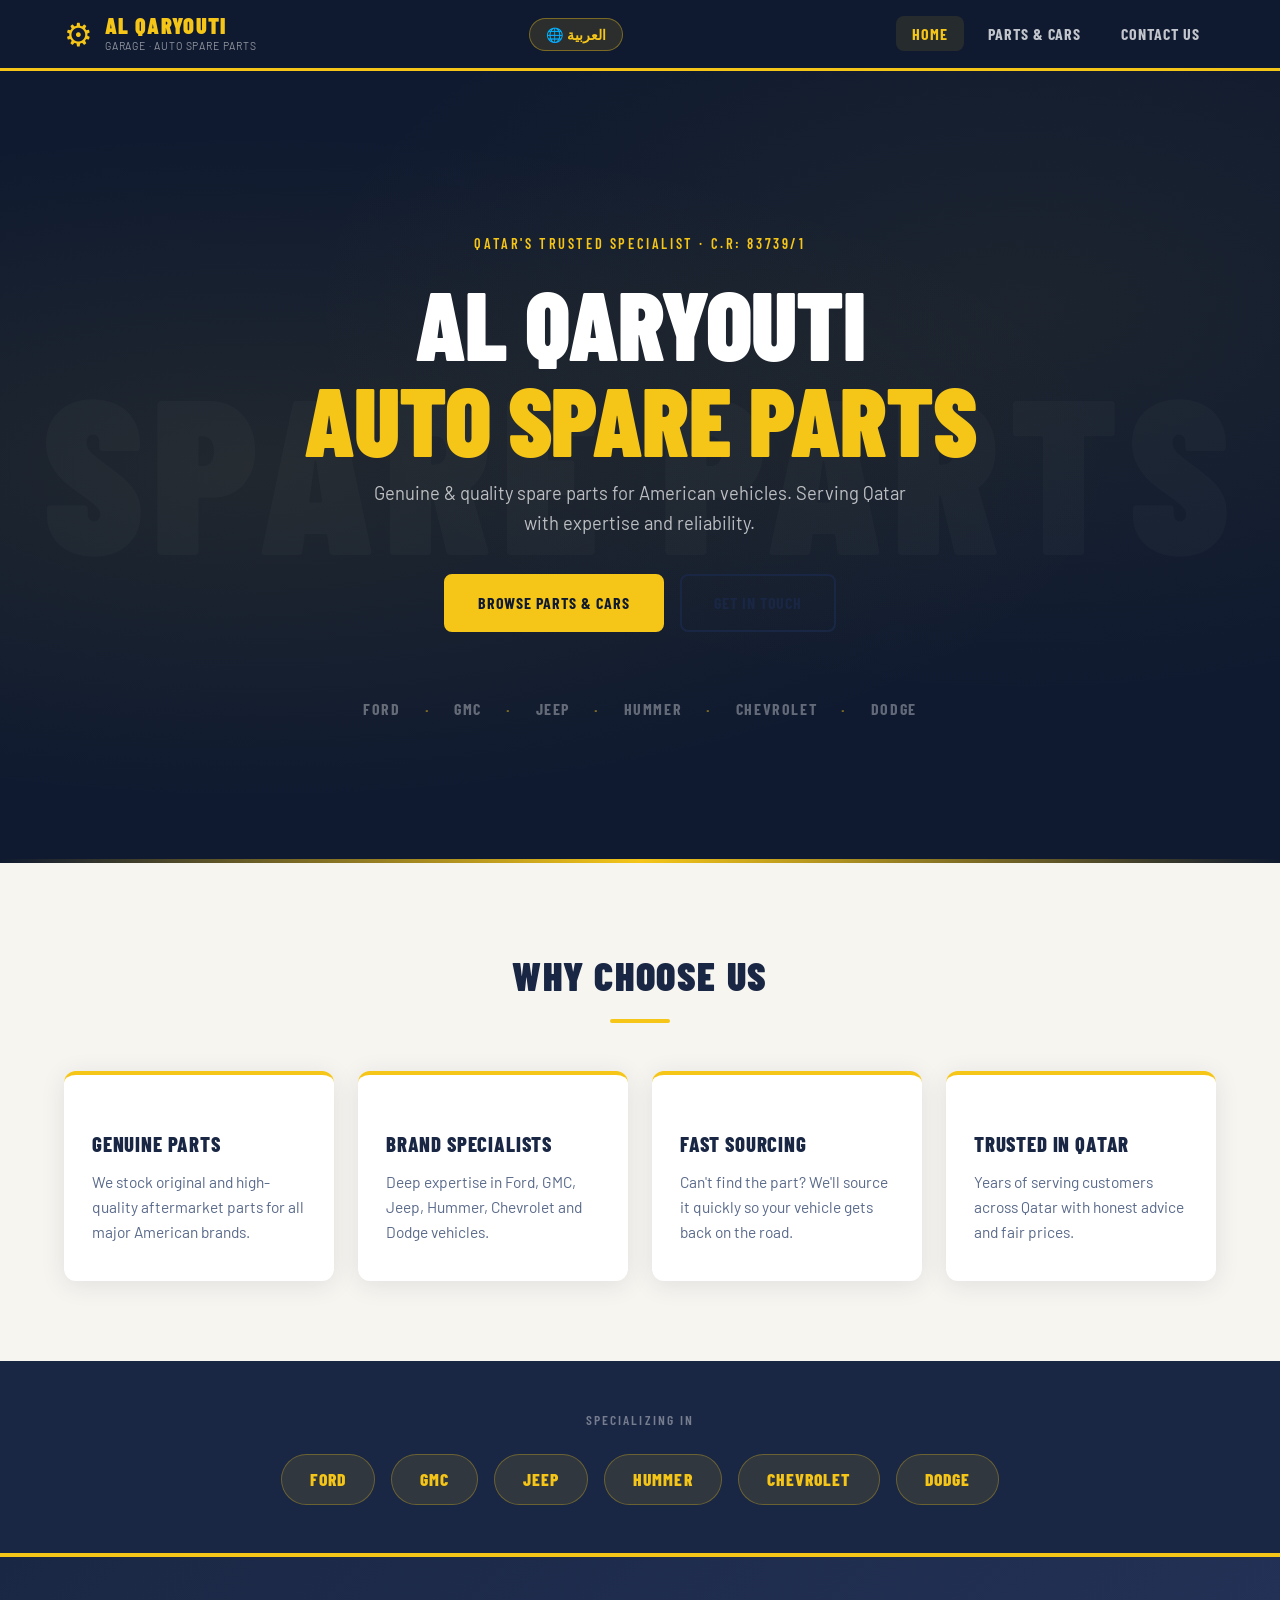
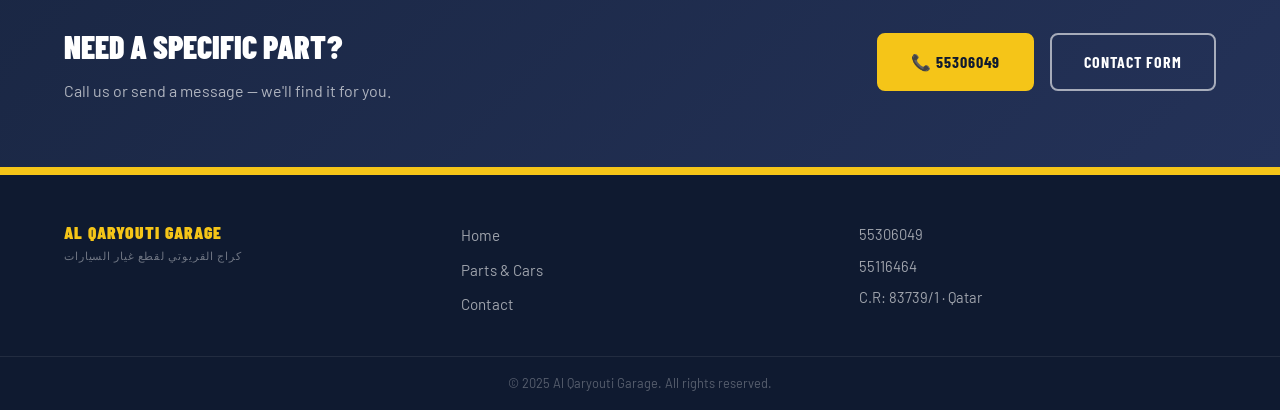
<file: index.html>
<!DOCTYPE html>
<html lang="en" dir="ltr">
<head>
  <meta charset="UTF-8"/>
  <meta name="viewport" content="width=device-width, initial-scale=1.0"/>
  <title>Al Qaryouti Garage – Auto Spare Parts</title>
  <link rel="preconnect" href="https://fonts.googleapis.com"/>
  <link href="https://fonts.googleapis.com/css2?family=Barlow+Condensed:wght@400;600;700;800;900&family=Barlow:wght@400;500;600&family=Tajawal:wght@400;500;700;800;900&display=swap" rel="stylesheet"/>
  <link rel="stylesheet" href="style.css"/>
</head>
<body>

<nav class="nav">
  <div class="nav-inner">
    <a href="index.html" class="logo">
      <span class="logo-icon">⚙</span>
      <div>
        <div class="logo-name">AL QARYOUTI</div>
        <div class="logo-sub" data-en="GARAGE · Auto Spare Parts" data-ar="كراج · قطع غيار السيارات">GARAGE · Auto Spare Parts</div>
      </div>
    </a>
    <div class="nav-right">
      <button class="lang-toggle" id="langToggle">
        <span id="langLabel">🌐 العربية</span>
      </button>
      <button class="burger" id="burger">&#9776;</button>
    </div>
    <ul class="nav-links" id="nav-links">
      <li><a href="index.html" class="active" data-en="Home" data-ar="الرئيسية">Home</a></li>
      <li><a href="parts.html" data-en="Parts & Cars" data-ar="القطع والسيارات">Parts & Cars</a></li>
      <li><a href="contact.html" data-en="Contact Us" data-ar="اتصل بنا">Contact Us</a></li>
    </ul>
  </div>
</nav>

<section class="hero">
  <div class="hero-bg-text" data-en="SPARE PARTS" data-ar="قطع الغيار">SPARE PARTS</div>
  <div class="hero-content">
    <p class="hero-eyebrow" data-en="Qatar's Trusted Specialist · C.R: 83739/1" data-ar="المتخصص الموثوق في قطر · س.ت: 83739/1">Qatar's Trusted Specialist · C.R: 83739/1</p>
    <h1 class="hero-title">
      <span data-en="Al Qaryouti" data-ar="كراج القريوتي">Al Qaryouti</span><br/>
      <span class="accent" data-en="Auto Spare Parts" data-ar="لقطع غيار السيارات">Auto Spare Parts</span>
    </h1>
    <p class="hero-desc" data-en="Genuine & quality spare parts for American vehicles. Serving Qatar with expertise and reliability." data-ar="قطع غيار أصلية وعالية الجودة للسيارات الأمريكية. نخدم قطر بخبرة واحترافية منذ سنوات.">Genuine & quality spare parts for American vehicles. Serving Qatar with expertise and reliability.</p>
    <div class="hero-cta">
      <a href="parts.html" class="btn btn-primary" data-en="Browse Parts & Cars" data-ar="تصفح القطع والسيارات">Browse Parts & Cars</a>
      <a href="contact.html" class="btn btn-outline" data-en="Get in Touch" data-ar="تواصل معنا">Get in Touch</a>
    </div>
  </div>
  <div class="hero-brands">
    <span>Ford</span><span class="sep">·</span><span>GMC</span><span class="sep">·</span>
    <span>Jeep</span><span class="sep">·</span><span>Hummer</span><span class="sep">·</span>
    <span>Chevrolet</span><span class="sep">·</span><span>Dodge</span>
  </div>
</section>

<section class="section why">
  <div class="container">
    <h2 class="section-title" data-en="Why Choose Us" data-ar="لماذا تختارنا">Why Choose Us</h2>
    <div class="cards-grid">
      <div class="card">
        <div class="card-icon"></div>
        <h3 data-en="Genuine Parts" data-ar="قطع أصلية">Genuine Parts</h3>
        <p data-en="We stock original and high-quality aftermarket parts for all major American brands." data-ar="نوفر قطعاً أصلية وبديلة عالية الجودة لجميع العلامات الأمريكية الكبرى.">We stock original and high-quality aftermarket parts for all major American brands.</p>
      </div>
      <div class="card">
        <div class="card-icon"></div>
        <h3 data-en="Brand Specialists" data-ar="متخصصون بالعلامات التجارية">Brand Specialists</h3>
        <p data-en="Deep expertise in Ford, GMC, Jeep, Hummer, Chevrolet and Dodge vehicles." data-ar="خبرة عميقة في سيارات فورد وGMC وجيب وهامر وشيفروليه ودودج.">Deep expertise in Ford, GMC, Jeep, Hummer, Chevrolet and Dodge vehicles.</p>
      </div>
      <div class="card">
        <div class="card-icon"></div>
        <h3 data-en="Fast Sourcing" data-ar="توفير سريع للقطع">Fast Sourcing</h3>
        <p data-en="Can't find the part? We'll source it quickly so your vehicle gets back on the road." data-ar="لا تجد القطعة؟ سنوفرها لك بسرعة لتعود سيارتك إلى الطريق.">Can't find the part? We'll source it quickly so your vehicle gets back on the road.</p>
      </div>
      <div class="card">
        <div class="card-icon"></div>
        <h3 data-en="Trusted in Qatar" data-ar="موثوق في قطر">Trusted in Qatar</h3>
        <p data-en="Years of serving customers across Qatar with honest advice and fair prices." data-ar="سنوات من خدمة عملاء قطر بنصائح صادقة وأسعار عادلة.">Years of serving customers across Qatar with honest advice and fair prices.</p>
      </div>
    </div>
  </div>
</section>

<section class="brands-section">
  <div class="container">
    <p class="brands-label" data-en="Specializing In" data-ar="متخصصون في">Specializing In</p>
    <div class="brands-row">
      <div class="brand-badge">Ford</div>
      <div class="brand-badge">GMC</div>
      <div class="brand-badge">Jeep</div>
      <div class="brand-badge">Hummer</div>
      <div class="brand-badge">Chevrolet</div>
      <div class="brand-badge">Dodge</div>
    </div>
  </div>
</section>

<section class="cta-banner">
  <div class="container cta-inner">
    <div>
      <h2 data-en="Need a specific part?" data-ar="تحتاج قطعة معينة؟">Need a specific part?</h2>
      <p data-en="Call us or send a message — we'll find it for you." data-ar="اتصل بنا أو أرسل رسالة — سنجدها لك.">Call us or send a message — we'll find it for you.</p>
    </div>
    <div class="cta-actions">
      <a href="tel:55306049" class="btn btn-primary">📞 55306049</a>
      <a href="contact.html" class="btn btn-outline-light" data-en="Contact Form" data-ar="نموذج التواصل">Contact Form</a>
    </div>
  </div>
</section>

<footer class="footer">
  <div class="container footer-inner">
    <div class="footer-brand">
      <div class="logo-name">AL QARYOUTI GARAGE</div>
      <div class="logo-sub">كراج القريوتي لقطع غيار السيارات</div>
    </div>
    <div class="footer-links">
      <a href="index.html" data-en="Home" data-ar="الرئيسية">Home</a>
      <a href="parts.html" data-en="Parts & Cars" data-ar="القطع والسيارات">Parts & Cars</a>
      <a href="contact.html" data-en="Contact" data-ar="اتصل بنا">Contact</a>
    </div>
    <div class="footer-info">
      <div> 55306049</div>
      <div> 55116464</div>
      <div data-en="C.R: 83739/1 · Qatar" data-ar="س.ت: 83739/1 · قطر">C.R: 83739/1 · Qatar</div>
    </div>
  </div>
  <div class="footer-bottom" data-en="© 2025 Al Qaryouti Garage. All rights reserved." data-ar="© 2025 كراج القريوتي. جميع الحقوق محفوظة.">© 2025 Al Qaryouti Garage. All rights reserved.</div>
</footer>

<script src="lang.js"></script>
<script>
  document.getElementById('burger').addEventListener('click', () => {
    document.getElementById('nav-links').classList.toggle('open');
  });
</script>
</body>
</html>
</file>
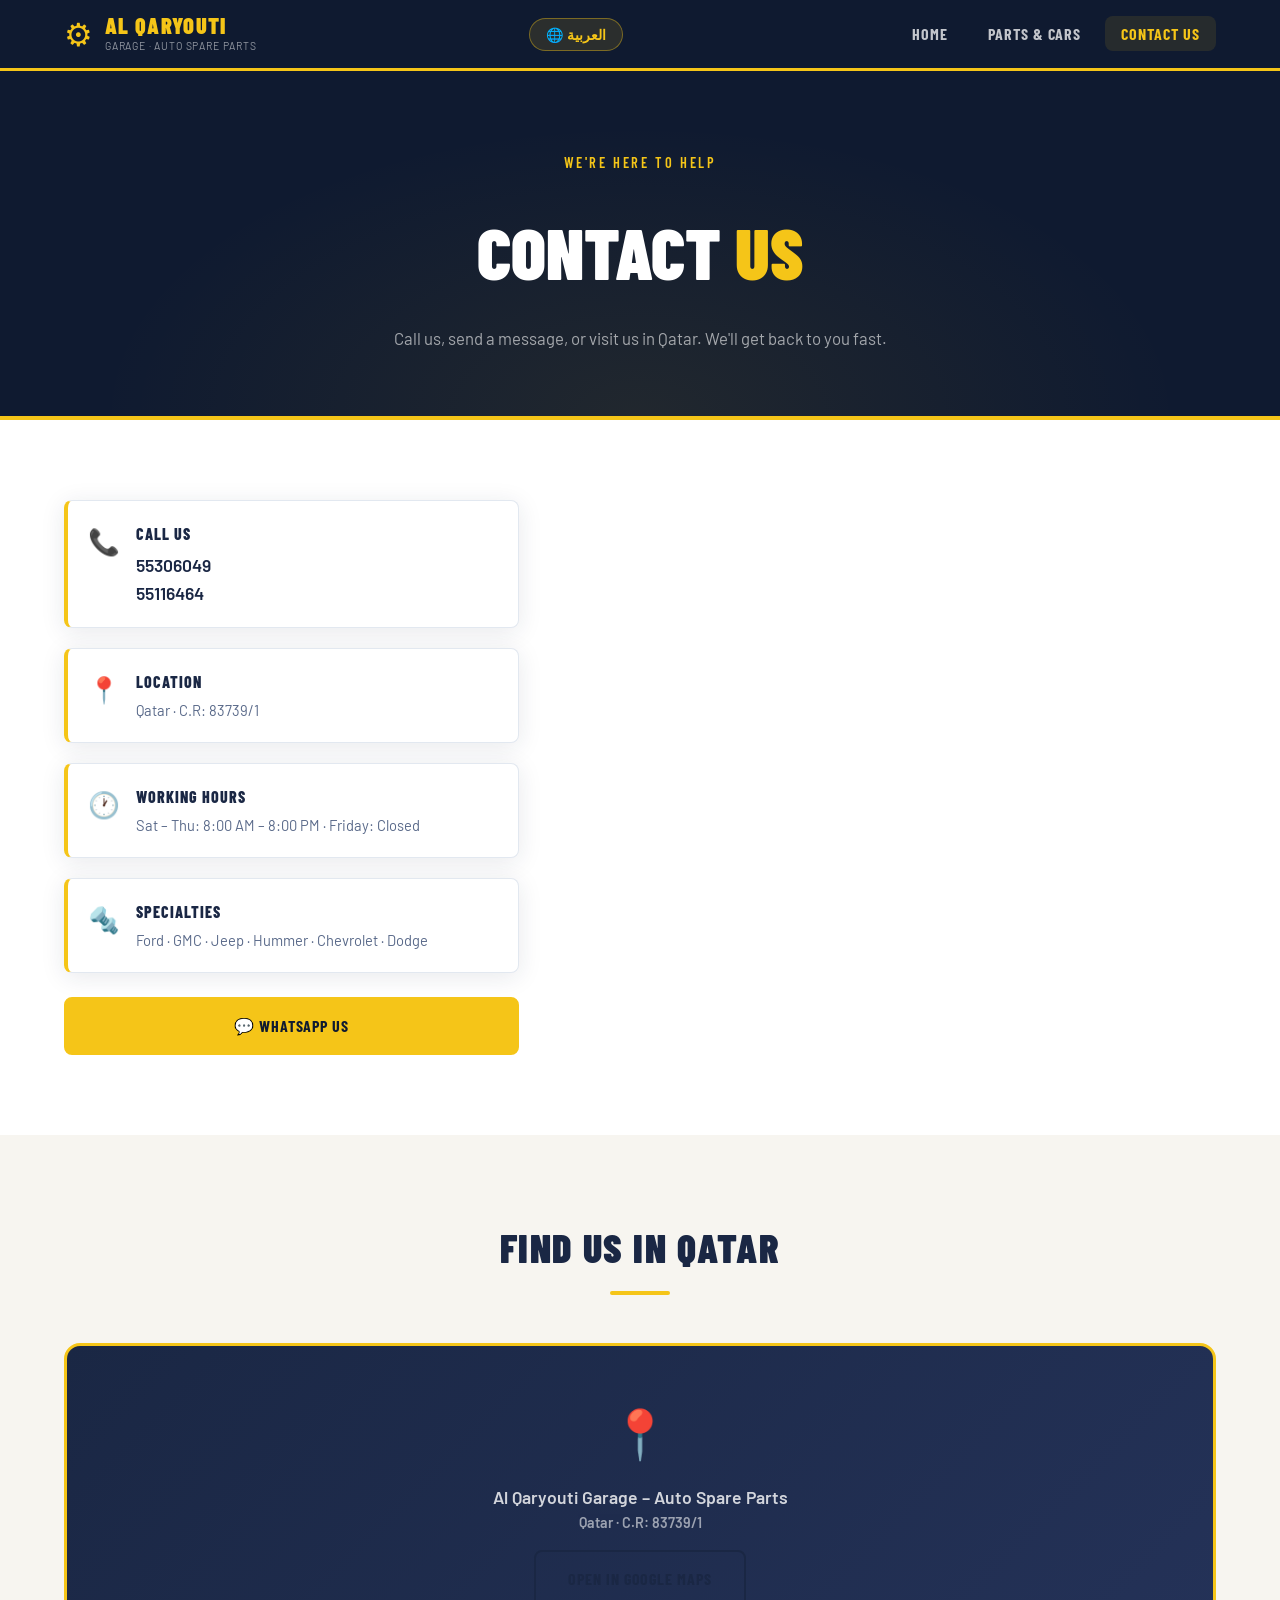
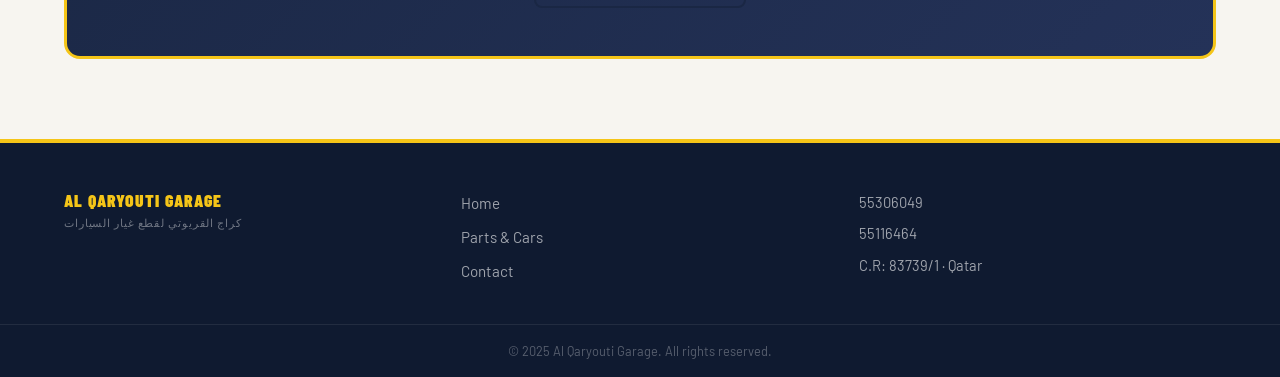
<file: contact.html>
<!DOCTYPE html>
<html lang="en" dir="ltr">
<head>
  <meta charset="UTF-8"/>
  <meta name="viewport" content="width=device-width, initial-scale=1.0"/>
  <title>Contact Us – Al Qaryouti Garage</title>
  <link rel="preconnect" href="https://fonts.googleapis.com"/>
  <link href="https://fonts.googleapis.com/css2?family=Barlow+Condensed:wght@400;600;700;800;900&family=Barlow:wght@400;500;600&family=Tajawal:wght@400;500;700;800;900&display=swap" rel="stylesheet"/>
  <link rel="stylesheet" href="style.css"/>
</head>
<body>

<nav class="nav">
  <div class="nav-inner">
    <a href="index.html" class="logo">
      <span class="logo-icon">⚙</span>
      <div>
        <div class="logo-name">AL QARYOUTI</div>
        <div class="logo-sub" data-en="GARAGE · Auto Spare Parts" data-ar="كراج · قطع غيار السيارات">GARAGE · Auto Spare Parts</div>
      </div>
    </a>
    <div class="nav-right">
      <button class="lang-toggle" id="langToggle">
        <span id="langLabel">🌐 العربية</span>
      </button>
      <button class="burger" id="burger">&#9776;</button>
    </div>
    <ul class="nav-links" id="nav-links">
      <li><a href="index.html" data-en="Home" data-ar="الرئيسية">Home</a></li>
      <li><a href="parts.html" data-en="Parts & Cars" data-ar="القطع والسيارات">Parts & Cars</a></li>
      <li><a href="contact.html" class="active" data-en="Contact Us" data-ar="اتصل بنا">Contact Us</a></li>
    </ul>
  </div>
</nav>

<section class="page-header">
  <div class="container">
    <p class="hero-eyebrow" data-en="We're Here to Help" data-ar="نحن هنا لمساعدتك">We're Here to Help</p>
    <h1><span data-en="Contact" data-ar="تواصل">Contact</span> <span class="accent" data-en="Us" data-ar="معنا">Us</span></h1>
    <p class="page-header-desc" data-en="Call us, send a message, or visit us in Qatar. We'll get back to you fast." data-ar="اتصل بنا أو أرسل رسالة أو زرنا في قطر. سنرد عليك بسرعة.">Call us, send a message, or visit us in Qatar. We'll get back to you fast.</p>
  </div>
</section>

<section class="section">
  <div class="container contact-layout">

    <div class="contact-info">
      <div class="info-card">
        <div class="info-icon">📞</div>
        <div>
          <h3 data-en="Call Us" data-ar="اتصل بنا">Call Us</h3>
          <a href="tel:55306049" class="info-link">55306049</a>
          <a href="tel:116464" class="info-link">55116464</a>
        </div>
      </div>
      <div class="info-card">
        <div class="info-icon">📍</div>
        <div>
          <h3 data-en="Location" data-ar="الموقع">Location</h3>
          <p data-en="Qatar · C.R: 83739/1" data-ar="قطر · س.ت: 83739/1">Qatar · C.R: 83739/1</p>
        </div>
      </div>
      <div class="info-card">
        <div class="info-icon">🕐</div>
        <div>
          <h3 data-en="Working Hours" data-ar="ساعات العمل">Working Hours</h3>
          <p data-en="Sat – Thu: 8:00 AM – 8:00 PM · Friday: Closed" data-ar="السبت – الخميس: 8:00 ص – 6:00 م · الجمعة: مغلق">Sat – Thu: 8:00 AM – 6:00 PM · Friday: Closed</p>
        </div>
      </div>
      <div class="info-card">
        <div class="info-icon">🔩</div>
        <div>
          <h3 data-en="Specialties" data-ar="تخصصاتنا">Specialties</h3>
          <p>Ford · GMC · Jeep · Hummer · Chevrolet · Dodge</p>
        </div>
      </div>
      <div class="whatsapp-btn">
        <a href="https://wa.me/97455116464" target="_blank" class="btn btn-primary" style="width:100%;text-align:center;" data-en="💬 WhatsApp Us" data-ar="💬 راسلنا على واتساب">💬 WhatsApp Us</a>
      </div>
    </div>

    
  </div>
</section>

<section class="map-section">
  <div class="container">
    <h2 class="section-title" data-en="Find Us in Qatar" data-ar="جدنا في قطر">Find Us in Qatar</h2>
    <div class="map-placeholder">
      <div class="map-inner">
        <div class="map-pin">📍</div>
        <p data-en="Al Qaryouti Garage – Auto Spare Parts" data-ar="كراج القريوتي – قطع غيار السيارات">Al Qaryouti Garage – Auto Spare Parts</p>
        <p style="font-size:0.9rem;opacity:0.7;" data-en="Qatar · C.R: 83739/1" data-ar="قطر · س.ت: 83739/1">Qatar · C.R: 83739/1</p>
        <a href="https://www.google.com/maps/place/%D8%A7%D9%84%D9%82%D8%B1%D9%8A%D9%88%D8%AA%D9%8A+%D9%84%D9%82%D8%B7%D8%B9+%D8%BA%D9%8A%D8%A7%D8%B1+%D8%A7%D9%84%D8%B3%D9%8A%D8%A7%D8%B1%D8%A7%D8%AA%E2%80%AD/data=!4m7!3m6!1s0x3e45d127b9d433b1:0x47b4100445eab3fa!8m2!3d25.1945935!4d51.4425987!16s%2Fg%2F11g6975bb0!19sChIJsTPUuSfRRT4R-rPqRQQQtEc?authuser=0&hl=en&rclk=1" target="_blank" class="btn btn-outline" style="margin-top:1rem;" data-en="Open in Google Maps" data-ar="افتح في خرائط جوجل">Open in Google Maps</a>
      </div>
    </div>
  </div>
</section>

<footer class="footer">
  <div class="container footer-inner">
    <div class="footer-brand">
      <div class="logo-name">AL QARYOUTI GARAGE</div>
      <div class="logo-sub">كراج القريوتي لقطع غيار السيارات</div>
    </div>
    <div class="footer-links">
      <a href="index.html" data-en="Home" data-ar="الرئيسية">Home</a>
      <a href="parts.html" data-en="Parts & Cars" data-ar="القطع والسيارات">Parts & Cars</a>
      <a href="contact.html" data-en="Contact" data-ar="اتصل بنا">Contact</a>
    </div>
    <div class="footer-info">
      <div> 55306049</div>
      <div> 55116464</div>
      <div data-en="C.R: 83739/1 · Qatar" data-ar="س.ت: 83739/1 · قطر">C.R: 83739/1 · Qatar</div>
    </div>
  </div>
  <div class="footer-bottom" data-en="© 2025 Al Qaryouti Garage. All rights reserved." data-ar="© 2025 كراج القريوتي. جميع الحقوق محفوظة.">© 2025 Al Qaryouti Garage. All rights reserved.</div>
</footer>

<script src="lang.js"></script>
<script>
  document.getElementById('burger').addEventListener('click', () => {
    document.getElementById('nav-links').classList.toggle('open');
  });
  document.getElementById('contactForm').addEventListener('submit', function(e) {
    e.preventDefault();
    this.style.display = 'none';
    document.getElementById('form-success').style.display = 'block';
  });
</script>
</body>
</html>
</file>
<file: style.css>
/* ===== RESET & BASE ===== */
*, *::before, *::after { box-sizing: border-box; margin: 0; padding: 0; }

:root {
  --navy: #1a2744;
  --navy-dark: #0f1a30;
  --navy-light: #243258;
  --gold: #f5c518;
  --gold-dark: #d4a800;
  --gold-light: #ffe066;
  --white: #ffffff;
  --off-white: #f7f5f0;
  --text: #1a2744;
  --text-muted: #5a6a8a;
  --border: #e2e8f0;
  --font-heading: 'Barlow Condensed', sans-serif;
  --font-body: 'Barlow', sans-serif;
  --radius: 8px;
  --shadow: 0 4px 24px rgba(26,39,68,0.10);
  --shadow-lg: 0 12px 40px rgba(26,39,68,0.16);
}

html { scroll-behavior: smooth; }

body {
  font-family: var(--font-body);
  color: var(--text);
  background: var(--white);
  line-height: 1.6;
  overflow-x: hidden;
}

a { text-decoration: none; color: inherit; }
ul { list-style: none; }

/* ===== CONTAINER ===== */
.container { max-width: 1200px; margin: 0 auto; padding: 0 24px; }

/* ===== NAV ===== */
.nav {
  position: sticky; top: 0; z-index: 100;
  background: var(--navy-dark);
  border-bottom: 3px solid var(--gold);
}
.nav-inner {
  max-width: 1200px; margin: 0 auto;
  padding: 0 24px;
  display: flex; align-items: center; justify-content: space-between;
  height: 68px;
}
.logo {
  display: flex; align-items: center; gap: 12px;
}
.logo-icon {
  font-size: 2rem; color: var(--gold);
  animation: spin 8s linear infinite;
  display: inline-block;
}
@keyframes spin { to { transform: rotate(360deg); } }
.logo-name {
  font-family: var(--font-heading);
  font-size: 1.4rem; font-weight: 900;
  color: var(--gold); letter-spacing: 0.06em;
  line-height: 1.1;
}
.logo-sub {
  font-size: 0.65rem; color: rgba(255,255,255,0.55);
  letter-spacing: 0.08em; text-transform: uppercase;
}
.nav-links {
  display: flex; align-items: center; gap: 8px;
}
.nav-links a {
  font-family: var(--font-heading);
  font-size: 1rem; font-weight: 700;
  letter-spacing: 0.06em; text-transform: uppercase;
  color: rgba(255,255,255,0.75);
  padding: 8px 16px; border-radius: var(--radius);
  transition: all 0.2s;
}
.nav-links a:hover, .nav-links a.active {
  color: var(--gold);
  background: rgba(245,197,24,0.1);
}
.burger {
  display: none; background: none; border: none;
  color: var(--gold); font-size: 1.6rem; cursor: pointer;
}

/* ===== BUTTONS ===== */
.btn {
  display: inline-block;
  font-family: var(--font-heading);
  font-size: 1rem; font-weight: 700;
  letter-spacing: 0.06em; text-transform: uppercase;
  padding: 14px 32px; border-radius: var(--radius);
  transition: all 0.22s; cursor: pointer;
  border: 2px solid transparent;
}
.btn-primary {
  background: var(--gold); color: var(--navy-dark); border-color: var(--gold);
}
.btn-primary:hover { background: var(--gold-dark); border-color: var(--gold-dark); transform: translateY(-2px); box-shadow: 0 6px 20px rgba(245,197,24,0.35); }
.btn-outline {
  background: transparent; color: var(--navy); border-color: var(--navy);
}
.btn-outline:hover { background: var(--navy); color: var(--white); transform: translateY(-2px); }
.btn-outline-light {
  background: transparent; color: var(--white); border-color: rgba(255,255,255,0.6);
}
.btn-outline-light:hover { background: rgba(255,255,255,0.15); transform: translateY(-2px); }
.btn-full { width: 100%; text-align: center; }

/* ===== HERO ===== */
.hero {
  background: var(--navy-dark);
  position: relative; overflow: hidden;
  padding: 100px 24px 80px;
  text-align: center;
  min-height: 88vh;
  display: flex; flex-direction: column; align-items: center; justify-content: center;
}
.hero::before {
  content: '';
  position: absolute; inset: 0;
  background:
    radial-gradient(ellipse at 20% 50%, rgba(245,197,24,0.08) 0%, transparent 60%),
    radial-gradient(ellipse at 80% 30%, rgba(245,197,24,0.06) 0%, transparent 50%);
}
.hero::after {
  content: '';
  position: absolute; bottom: 0; left: 0; right: 0; height: 4px;
  background: linear-gradient(90deg, transparent, var(--gold), transparent);
}
.hero-bg-text {
  position: absolute;
  font-family: var(--font-heading);
  font-size: clamp(80px, 18vw, 220px);
  font-weight: 900; letter-spacing: 0.04em;
  color: rgba(255,255,255,0.025);
  top: 50%; left: 50%; transform: translate(-50%, -50%);
  white-space: nowrap; pointer-events: none; user-select: none;
}
.hero-content { position: relative; z-index: 1; max-width: 760px; }
.hero-eyebrow {
  font-family: var(--font-heading);
  font-size: 0.9rem; font-weight: 600; letter-spacing: 0.18em; text-transform: uppercase;
  color: var(--gold); margin-bottom: 20px;
}
.hero-title {
  font-family: var(--font-heading);
  font-size: clamp(3rem, 8vw, 6rem);
  font-weight: 900; line-height: 1; letter-spacing: -0.01em;
  color: var(--white); margin-bottom: 12px;
  text-transform: uppercase;
}
.accent { color: var(--gold); }
.hero-ar {
  font-size: 1.4rem; color: rgba(255,255,255,0.5);
  margin-bottom: 20px; letter-spacing: 0.02em;
}
.hero-desc {
  font-size: 1.15rem; color: rgba(255,255,255,0.7);
  max-width: 540px; margin: 0 auto 36px;
}
.hero-cta { display: flex; gap: 16px; justify-content: center; flex-wrap: wrap; }
.hero-brands {
  position: relative; z-index: 1;
  margin-top: 64px;
  display: flex; align-items: center; gap: 0; flex-wrap: wrap; justify-content: center;
  font-family: var(--font-heading);
  font-size: 1rem; font-weight: 700; letter-spacing: 0.1em; text-transform: uppercase;
  color: rgba(255,255,255,0.35);
}
.hero-brands span { padding: 0 12px; }
.hero-brands .sep { color: var(--gold); opacity: 0.5; }

/* ===== SECTIONS ===== */
.section { padding: 80px 0; }
.section-title {
  font-family: var(--font-heading);
  font-size: 2.5rem; font-weight: 900; text-transform: uppercase;
  letter-spacing: 0.04em; color: var(--navy);
  text-align: center; margin-bottom: 48px;
  position: relative;
}
.section-title::after {
  content: '';
  display: block; width: 60px; height: 4px;
  background: var(--gold); border-radius: 2px;
  margin: 12px auto 0;
}

/* ===== WHY CARDS ===== */
.why { background: var(--off-white); }
.cards-grid {
  display: grid;
  grid-template-columns: repeat(auto-fit, minmax(240px, 1fr));
  gap: 24px;
}
.card {
  background: var(--white);
  border-radius: 12px;
  padding: 36px 28px;
  border-top: 4px solid var(--gold);
  box-shadow: var(--shadow);
  transition: transform 0.22s, box-shadow 0.22s;
}
.card:hover { transform: translateY(-6px); box-shadow: var(--shadow-lg); }
.card-icon { font-size: 2.2rem; margin-bottom: 16px; }
.card h3 {
  font-family: var(--font-heading);
  font-size: 1.3rem; font-weight: 800; text-transform: uppercase;
  letter-spacing: 0.04em; color: var(--navy); margin-bottom: 10px;
}
.card p { color: var(--text-muted); font-size: 0.97rem; }

/* ===== BRANDS STRIP ===== */
.brands-section { background: var(--navy); padding: 48px 0; }
.brands-label {
  font-family: var(--font-heading);
  font-size: 0.85rem; font-weight: 600; letter-spacing: 0.15em; text-transform: uppercase;
  color: rgba(255,255,255,0.4); text-align: center; margin-bottom: 24px;
}
.brands-row {
  display: flex; flex-wrap: wrap; gap: 16px; justify-content: center;
}
.brand-badge {
  font-family: var(--font-heading);
  font-size: 1.1rem; font-weight: 800; text-transform: uppercase; letter-spacing: 0.06em;
  background: rgba(245,197,24,0.1);
  border: 1.5px solid rgba(245,197,24,0.3);
  color: var(--gold);
  padding: 10px 28px; border-radius: 40px;
  transition: all 0.2s;
}
.brand-badge:hover { background: var(--gold); color: var(--navy-dark); transform: scale(1.05); }

/* ===== CTA BANNER ===== */
.cta-banner {
  background: linear-gradient(135deg, var(--navy) 0%, var(--navy-light) 100%);
  padding: 64px 24px;
  border-top: 4px solid var(--gold);
  border-bottom: 4px solid var(--gold);
}
.cta-inner {
  display: flex; align-items: center; justify-content: space-between;
  gap: 32px; flex-wrap: wrap;
}
.cta-inner h2 {
  font-family: var(--font-heading);
  font-size: 2rem; font-weight: 900; text-transform: uppercase;
  color: var(--white); margin-bottom: 6px;
}
.cta-inner p { color: rgba(255,255,255,0.65); }
.cta-actions { display: flex; gap: 16px; flex-wrap: wrap; }

/* ===== PAGE HEADER ===== */
.page-header {
  background: var(--navy-dark);
  padding: 80px 24px 64px;
  text-align: center;
  border-bottom: 4px solid var(--gold);
  position: relative; overflow: hidden;
}
.page-header::before {
  content: '';
  position: absolute; inset: 0;
  background: radial-gradient(ellipse at 50% 100%, rgba(245,197,24,0.08) 0%, transparent 60%);
}
.page-header h1 {
  font-family: var(--font-heading);
  font-size: clamp(2.5rem, 6vw, 4.5rem);
  font-weight: 900; text-transform: uppercase;
  color: var(--white); position: relative;
}
.page-header-desc {
  color: rgba(255,255,255,0.6);
  max-width: 520px; margin: 16px auto 0;
  font-size: 1.05rem; position: relative;
}

/* ===== PARTS GRID ===== */
.parts-grid {
  display: grid;
  grid-template-columns: repeat(auto-fill, minmax(260px, 1fr));
  gap: 24px;
}
.part-card {
  background: var(--white);
  border: 1.5px solid var(--border);
  border-radius: 12px; padding: 28px 24px;
  border-top: 4px solid var(--gold);
  box-shadow: var(--shadow);
  transition: transform 0.22s, box-shadow 0.22s;
  display: flex; flex-direction: column; gap: 12px;
}
.part-card:hover { transform: translateY(-5px); box-shadow: var(--shadow-lg); }
.part-icon { font-size: 2rem; }
.part-card h3 {
  font-family: var(--font-heading);
  font-size: 1.2rem; font-weight: 800;
  text-transform: uppercase; letter-spacing: 0.04em; color: var(--navy);
}
.part-card ul { padding-left: 0; display: flex; flex-direction: column; gap: 4px; flex: 1; }
.part-card li {
  font-size: 0.9rem; color: var(--text-muted);
  padding: 3px 0; border-bottom: 1px solid var(--border);
}
.part-card li:last-child { border-bottom: none; }
.part-link {
  font-family: var(--font-heading);
  font-size: 0.95rem; font-weight: 700; letter-spacing: 0.04em;
  color: var(--gold-dark); text-transform: uppercase;
  transition: color 0.2s;
}
.part-link:hover { color: var(--navy); }

/* ===== BRAND DETAIL CARDS ===== */
.brands-detail { background: var(--navy-dark); }
.brands-detail .section-title { color: var(--white); }
.brand-cards {
  display: grid;
  grid-template-columns: repeat(auto-fill, minmax(280px, 1fr));
  gap: 20px;
}
.brand-card {
  background: rgba(255,255,255,0.05);
  border: 1.5px solid rgba(245,197,24,0.2);
  border-radius: 12px; padding: 28px;
  transition: all 0.22s;
}
.brand-card:hover {
  background: rgba(245,197,24,0.08);
  border-color: var(--gold); transform: translateY(-4px);
}
.brand-card-name {
  font-family: var(--font-heading);
  font-size: 1.6rem; font-weight: 900;
  text-transform: uppercase; letter-spacing: 0.06em;
  color: var(--gold); margin-bottom: 8px;
}
.brand-card p { color: rgba(255,255,255,0.6); font-size: 0.92rem; }

/* ===== CONTACT PAGE ===== */
.contact-layout {
  display: grid;
  grid-template-columns: 1fr 1.4fr;
  gap: 60px; align-items: start;
}
.contact-info { display: flex; flex-direction: column; gap: 20px; }
.info-card {
  display: flex; gap: 16px; align-items: flex-start;
  background: var(--white); border: 1.5px solid var(--border);
  border-left: 4px solid var(--gold);
  border-radius: var(--radius); padding: 20px;
  box-shadow: var(--shadow);
}
.info-icon { font-size: 1.6rem; flex-shrink: 0; }
.info-card h3 {
  font-family: var(--font-heading);
  font-size: 1rem; font-weight: 800;
  text-transform: uppercase; letter-spacing: 0.06em;
  color: var(--navy); margin-bottom: 4px;
}
.info-card p { color: var(--text-muted); font-size: 0.92rem; }
.info-link {
  display: block; font-size: 1.1rem; font-weight: 600;
  color: var(--navy); transition: color 0.2s;
}
.info-link:hover { color: var(--gold-dark); }

/* ===== CONTACT FORM ===== */
.contact-form-wrap {
  background: var(--white);
  border: 1.5px solid var(--border); border-radius: 14px;
  padding: 40px; box-shadow: var(--shadow-lg);
}
.form-title {
  font-family: var(--font-heading);
  font-size: 2rem; font-weight: 900; text-transform: uppercase;
  letter-spacing: 0.04em; color: var(--navy); margin-bottom: 6px;
}
.form-subtitle { color: var(--text-muted); margin-bottom: 28px; font-size: 0.95rem; }
.contact-form { display: flex; flex-direction: column; gap: 18px; }
.form-row { display: grid; grid-template-columns: 1fr 1fr; gap: 16px; }
.form-group { display: flex; flex-direction: column; gap: 6px; }
.form-group label {
  font-size: 0.85rem; font-weight: 600; letter-spacing: 0.04em;
  text-transform: uppercase; color: var(--navy);
}
.form-group input,
.form-group select,
.form-group textarea {
  font-family: var(--font-body); font-size: 1rem;
  border: 1.5px solid var(--border); border-radius: var(--radius);
  padding: 12px 16px; color: var(--text);
  background: var(--off-white);
  transition: border-color 0.2s, box-shadow 0.2s;
  outline: none; width: 100%;
}
.form-group input:focus,
.form-group select:focus,
.form-group textarea:focus {
  border-color: var(--gold-dark);
  box-shadow: 0 0 0 3px rgba(245,197,24,0.15);
  background: var(--white);
}
.form-group textarea { resize: vertical; }
.form-success {
  background: #e8f5e9; color: #2e7d32;
  border: 1.5px solid #a5d6a7; border-radius: var(--radius);
  padding: 24px; text-align: center; font-weight: 600; font-size: 1.1rem;
}

/* ===== MAP ===== */
.map-section { background: var(--off-white); padding: 80px 0; }
.map-placeholder {
  border-radius: 16px; overflow: hidden;
  background: linear-gradient(135deg, var(--navy) 0%, var(--navy-light) 100%);
  border: 3px solid var(--gold);
  display: flex; align-items: center; justify-content: center;
  min-height: 280px;
}
.map-inner { text-align: center; padding: 48px; }
.map-pin { font-size: 3rem; margin-bottom: 12px; }
.map-inner p { color: rgba(255,255,255,0.8); font-size: 1.1rem; font-weight: 600; }

/* ===== FOOTER ===== */
.footer { background: var(--navy-dark); padding: 48px 0 0; border-top: 4px solid var(--gold); }
.footer-inner {
  display: grid; grid-template-columns: 1fr 1fr 1fr;
  gap: 40px; padding-bottom: 40px;
}
.footer-brand .logo-name { font-family: var(--font-heading); font-size: 1.1rem; font-weight: 900; color: var(--gold); letter-spacing: 0.06em; }
.footer-brand .logo-sub { font-size: 0.7rem; color: rgba(255,255,255,0.4); margin-top: 4px; }
.footer-links { display: flex; flex-direction: column; gap: 10px; }
.footer-links a { color: rgba(255,255,255,0.6); font-size: 0.95rem; transition: color 0.2s; }
.footer-links a:hover { color: var(--gold); }
.footer-info { display: flex; flex-direction: column; gap: 8px; }
.footer-info div { color: rgba(255,255,255,0.6); font-size: 0.92rem; }
.footer-bottom {
  text-align: center; padding: 16px;
  border-top: 1px solid rgba(255,255,255,0.08);
  color: rgba(255,255,255,0.3); font-size: 0.8rem;
}
.whatsapp-btn { margin-top: 4px; }

/* ===== RESPONSIVE ===== */
@media (max-width: 768px) {
  .nav-links {
    display: none; flex-direction: column; position: absolute;
    top: 68px; left: 0; right: 0; background: var(--navy-dark);
    padding: 12px 0; border-bottom: 3px solid var(--gold);
  }
  .nav-links.open { display: flex; }
  .nav { position: relative; }
  .burger { display: block; }
  .hero { min-height: auto; padding: 80px 24px 60px; }
  .hero-cta { flex-direction: column; align-items: center; }
  .contact-layout { grid-template-columns: 1fr; }
  .form-row { grid-template-columns: 1fr; }
  .footer-inner { grid-template-columns: 1fr; gap: 24px; }
  .cta-inner { flex-direction: column; text-align: center; }
  .cta-actions { justify-content: center; }
}

/* ===== LANGUAGE TOGGLE ===== */
.nav-right {
  display: flex; align-items: center; gap: 12px;
}
.lang-toggle {
  background: rgba(245,197,24,0.12);
  border: 1.5px solid rgba(245,197,24,0.4);
  color: var(--gold);
  font-family: var(--font-body);
  font-size: 0.88rem; font-weight: 600;
  padding: 7px 16px; border-radius: 40px;
  cursor: pointer; transition: all 0.2s;
  white-space: nowrap;
}
.lang-toggle:hover {
  background: var(--gold); color: var(--navy-dark);
}

/* ===== RTL SUPPORT ===== */
[dir="rtl"] .nav-inner { flex-direction: row-reverse; }
[dir="rtl"] .nav-links { flex-direction: row-reverse; }
[dir="rtl"] .nav-right { flex-direction: row-reverse; }
[dir="rtl"] .hero-content { direction: rtl; }
[dir="rtl"] .hero-brands { direction: ltr; } /* brand names stay LTR */
[dir="rtl"] .section-title::after { margin: 12px auto 0; }
[dir="rtl"] .card { text-align: right; }
[dir="rtl"] .card-icon { text-align: right; }
[dir="rtl"] .part-card { text-align: right; }
[dir="rtl"] .info-card { flex-direction: row-reverse; text-align: right; }
[dir="rtl"] .contact-layout { direction: rtl; }
[dir="rtl"] .contact-form { direction: rtl; }
[dir="rtl"] .form-group input,
[dir="rtl"] .form-group select,
[dir="rtl"] .form-group textarea { text-align: right; direction: rtl; }
[dir="rtl"] .footer-inner { direction: rtl; }
[dir="rtl"] .footer-links { text-align: right; }
[dir="rtl"] .footer-info { text-align: right; }
[dir="rtl"] .cta-inner { flex-direction: row-reverse; }
[dir="rtl"] .cta-inner > div { text-align: right; }
[dir="rtl"] .hero-cta { flex-direction: row-reverse; }
[dir="rtl"] .brand-card { text-align: right; }
[dir="rtl"] .page-header { direction: rtl; }
[dir="rtl"] .map-inner { direction: rtl; }
[dir="rtl"] .part-link { direction: ltr; } /* arrow stays meaningful */
</file>
